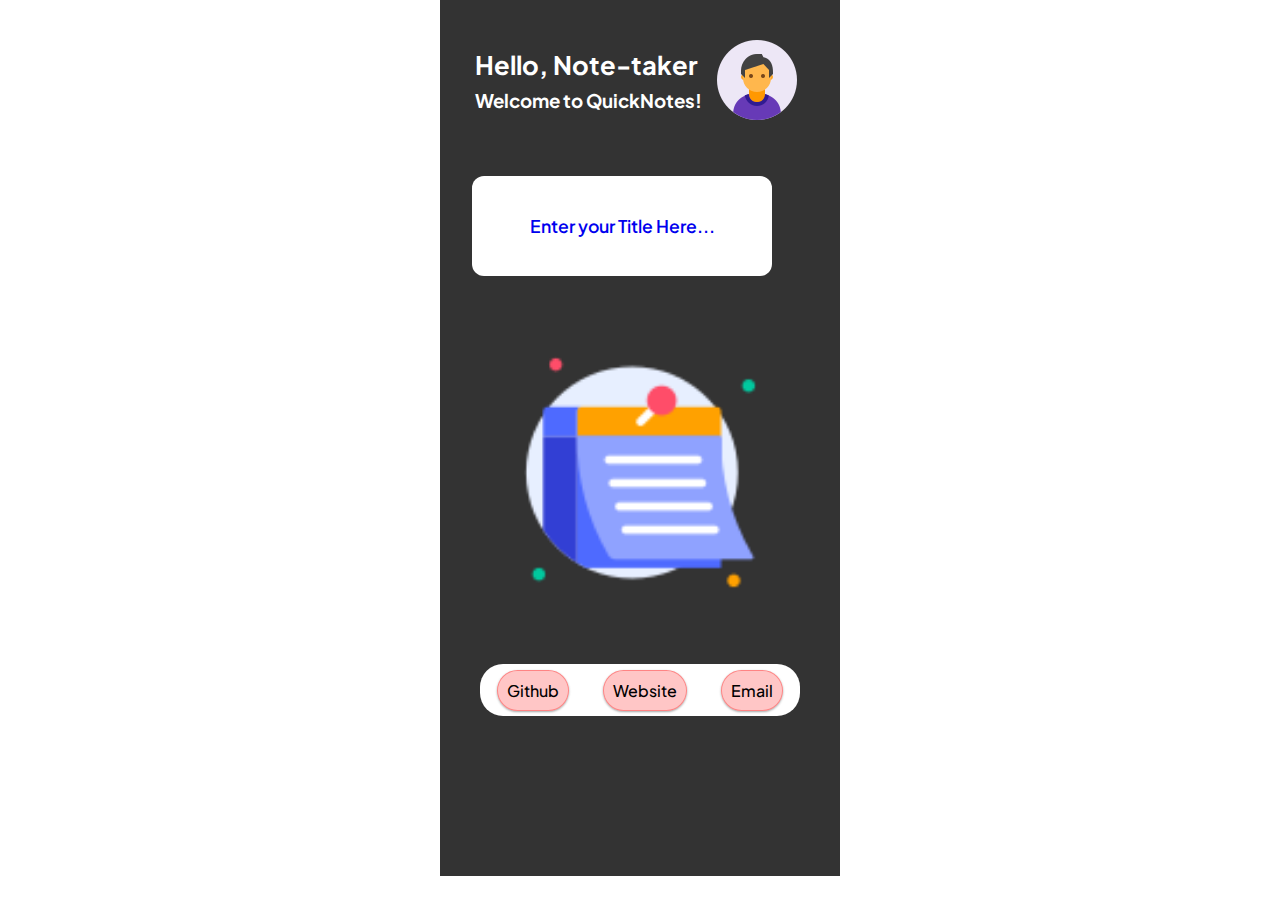
<file: index.html>
<!DOCTYPE html>
<html lang="en">
<head>
    <meta charset="UTF-8">
    <meta name="viewport" content="width=device-width, initial-scale=1.0">
    <title>Notes | 0.1.6</title>
    <link rel="stylesheet" href="style.css">
</head>
<body>
    <section class="notesApp">
        <section class="profileDiv">
            <div class="nameDiv">
                <h1>Hello, Note-taker</h1> 
                <h3>Welcome to QuickNotes!</h3>
            </div>
            <div class="imgIcon">
                <img src="./imgIcon.png" alt="">
            </div>
        </section>

        <section id="listDiv">
            <div class="listBox">
                <a id="title" href="/notes.html">Enter your Title Here...</a>
            </div>
        </section>

        <section class="notesIcon">
            <img src="./notesIcon.png" alt="">
        </section>

        <section class="socialMedia">
            <a href="https://github.com/AnkitMalvi1">Github</a>
            <a href="https://a1developer.in/">Website</a>
            <a href="mailto:ankitmalviya06219@gmail.com">Email</a>
        </section>
    </section>


    <script>

        let listDiv = document.getElementById("listDiv");

        function displayData(data) {
            // Clear previous content in the displayDiv
            listDiv.innerHTML = "";

            // Loop through the array and create a div for each note
            data.forEach(note => {
                let noteDiv = document.createElement("div");
                noteDiv.innerHTML = `<div class="listBox"><a href="/notes.html?id=${note.id}">${note.title}</a></div>`;
                listDiv.appendChild(noteDiv);
            });
        }

        let existingData = localStorage.getItem("Notes");
        if (existingData) {
            let parsedData = JSON.parse(existingData);
            displayData(parsedData);
        }
        
    </script>
</body>
</html>
</file>
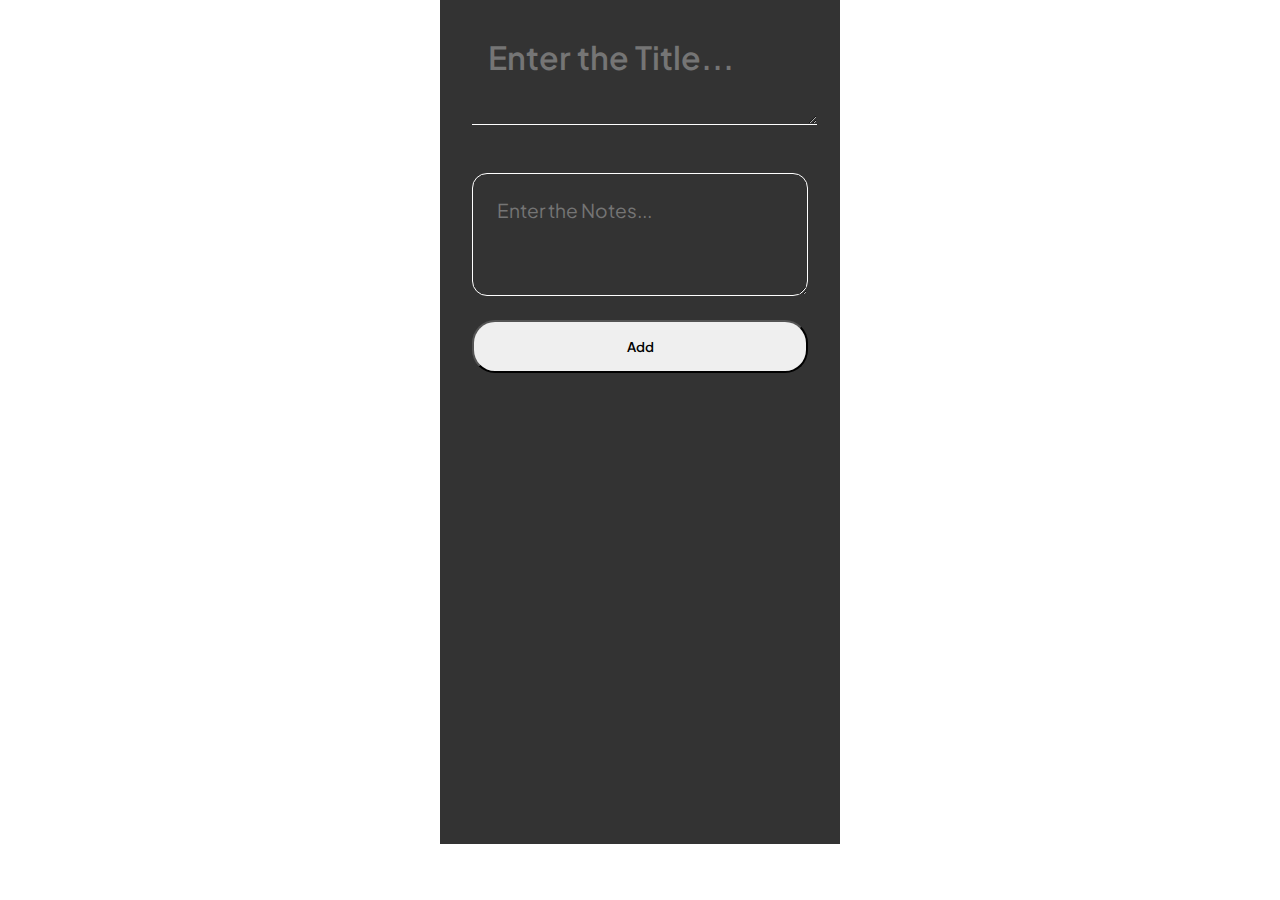
<file: notes.html>
<!DOCTYPE html>
<html lang="en">
<head>
    <meta charset="UTF-8">
    <meta name="viewport" content="width=device-width, initial-scale=1.0">
    <title>Notes | 0.1.6</title>
    <link rel="stylesheet" href="notes.css">
</head>
<body>
    <section class="notesPage">
            <textarea id="title" contenteditable="true" placeholder="Enter the Title..." ></textarea>
            <textarea id="notes" contenteditable="true" placeholder="Enter the Notes..." ></textarea>
            <button id="addBtn" onclick="onAddBtn()">Add</button>
    </section>

    


    <script>
        
        let addBtn = document.getElementById("addBtn");
        let existingData = localStorage.getItem("Notes")
        let parsedData = existingData ? JSON.parse(existingData) : [];

        let title = document.getElementById("title");
        let notes = document.getElementById("notes");

        function onAddBtn() {
            

            // Check if title and notes are not empty
            if (title.value.trim() === "" || notes.value.trim() === "") return;

            // Get existing data from localStorage
            ;

            // Parse the existing data into a JavaScript array or initialize an empty array
            

            // Create a new note object with a unique ID
            let newNote = {
                id: parsedData.length + 1, // Assign a unique ID based on the current array length
                title: title.value,
                notes: notes.value
            };

            // Add the new note to the array
            parsedData.push(newNote);

            // Save the updated array back to localStorage
            localStorage.setItem("Notes", JSON.stringify(parsedData));
            title.value = "";
            notes.value = "";


            // Log the updated array
            console.log(parsedData);

        // Log the last object in the updated array
        let lastObject = parsedData[parsedData.length - 1];
        console.log(lastObject);

        // Redirect to index.html after adding the note
        window.location.href = "/index.html";
        }
        
        const urlParams = new URLSearchParams(window.location.search);
        const myParam = urlParams.get('id');
        const filteredNotes = parsedData.filter(note => String(note.id) === myParam);
        title.value = filteredNotes[0].title;
        notes.value = filteredNotes[0].notes;
         

    </script>
</body>
</html>
</file>
<file: style.css>
@import url('https://fonts.googleapis.com/css2?family=Plus+Jakarta+Sans:ital,wght@0,200;0,300;0,400;0,500;0,600;0,700;0,800;1,200;1,300;1,400;1,500;1,600;1,700;1,800&display=swap');

*{
    margin: 0;
    padding: 0;
    box-sizing: border-box;
    max-width: 400px;
    font-family: 'Plus Jakarta Sans', sans-serif;
    margin: auto;
}
.notesApp{
    color: #ffffff;
    background: #333333;
    width: 400px;
    height: 876px;
    padding: 2rem 0;
    position: fixed;
    margin: auto;
}
.profileDiv{
    display: flex;
    align-items: center;
    justify-content: center;
    max-width: 400px;
    margin: auto;
    padding: 0 2rem;
}
.nameDiv h1{
    font-size: 1.6rem;
}
.nameDiv h3{
    padding-top: 0.5rem;
}
.profileDiv .imgIcon{
    display: flex;
    align-items: center;
    justify-content: center;
}
#listDiv{
    padding: 2rem 1rem;
    display: flex;
    align-items: center;
    overflow-x: auto;
}
#listDiv::-webkit-scrollbar {
    width: 2px;
    height: 5px;
}
#listDiv::-webkit-scrollbar-track {
    background: #747474; 
}
#listDiv::-webkit-scrollbar-thumb {
    background: #fff; 
}
.listBox{
    height: 50px;
    background: #ffffff;
    border-radius: 12px;
    margin: 1rem;
    color: #000000;
    display: flex;
    justify-content: center;
    align-items: center;
    overflow: hidden;
    padding: 0.2rem 1rem;
    height: 100px;
    min-width: 300px;
}
.listBox a{
    text-decoration: none;
    font-size: 1.1rem;
    font-weight: 600;
}

.notesApp .notesIcon{
    padding: 2rem 1rem;
    display: flex;
    justify-content: center;
    align-items: center;
}
.notesIcon img{
    height: 233px;
}
.socialMedia{
    display: flex;
    justify-content: center;
    align-items: center;
    margin-top: 43px;
    background: #ffffff;
    height: 52px;
    width: 80%;
    border-radius: 23px;
}
.socialMedia a{
    text-decoration: none;
    font-weight: 500;
    background: #ff000039;
    padding: 9px;
    color: #000;
    border: 1px solid rgba(255, 0, 0, 0.338);
    border-radius: 23px;
    box-shadow: rgba(0, 0, 0, 0.12) 0px 1px 3px, rgba(0, 0, 0, 0.24) 0px 1px 2px;
}
</file>
<file: notes.css>
@import url('https://fonts.googleapis.com/css2?family=Plus+Jakarta+Sans:ital,wght@0,200;0,300;0,400;0,500;0,600;0,700;0,800;1,200;1,300;1,400;1,500;1,600;1,700;1,800&display=swap');

*{
    margin: 0;
    padding: 0;
    box-sizing: border-box;
    max-width: 400px;
    font-family: 'Plus Jakarta Sans', sans-serif;
    margin: auto;
}
.notesPage{
    color: #ffffff;
    background: #333333;
    width: 400px;
    height: 844px;
    padding: 2rem 0;
    position: fixed;
    margin: auto;
    padding: 2rem;
}
#title{
    border: 1px solid rgb(255, 255, 255);
    height: 93px;
    overflow: hidden;
    padding: 0.3rem 1rem;
    line-height: 2.5rem;
    display: flex;
    flex-wrap: wrap;
    font-size: 2rem;
    max-width: 345px;
    text-wrap: wrap;
    color: #ffffff;
    font-weight: 600;
    background: none;
    border: none;
    border-bottom: 1px solid #ffffff;
}
#notes{
    border: 1px solid rgb(255, 255, 255);
    margin-top: 3rem;
    padding: 1.5rem;
    height: 123px;
    width: 100%;
    overflow: hidden;
    border-radius: 15px;
    background: none;
    border-bottom: 1px solid #ffffff;
    text-wrap: wrap;
    color: #ffffff;
    font-size: 1.2rem;
}
#addBtn{
    padding: 1rem;
    margin-top: 20px;
    width: 100%;
    border-radius: 23px;
    font-weight: 600;
}
</file>
